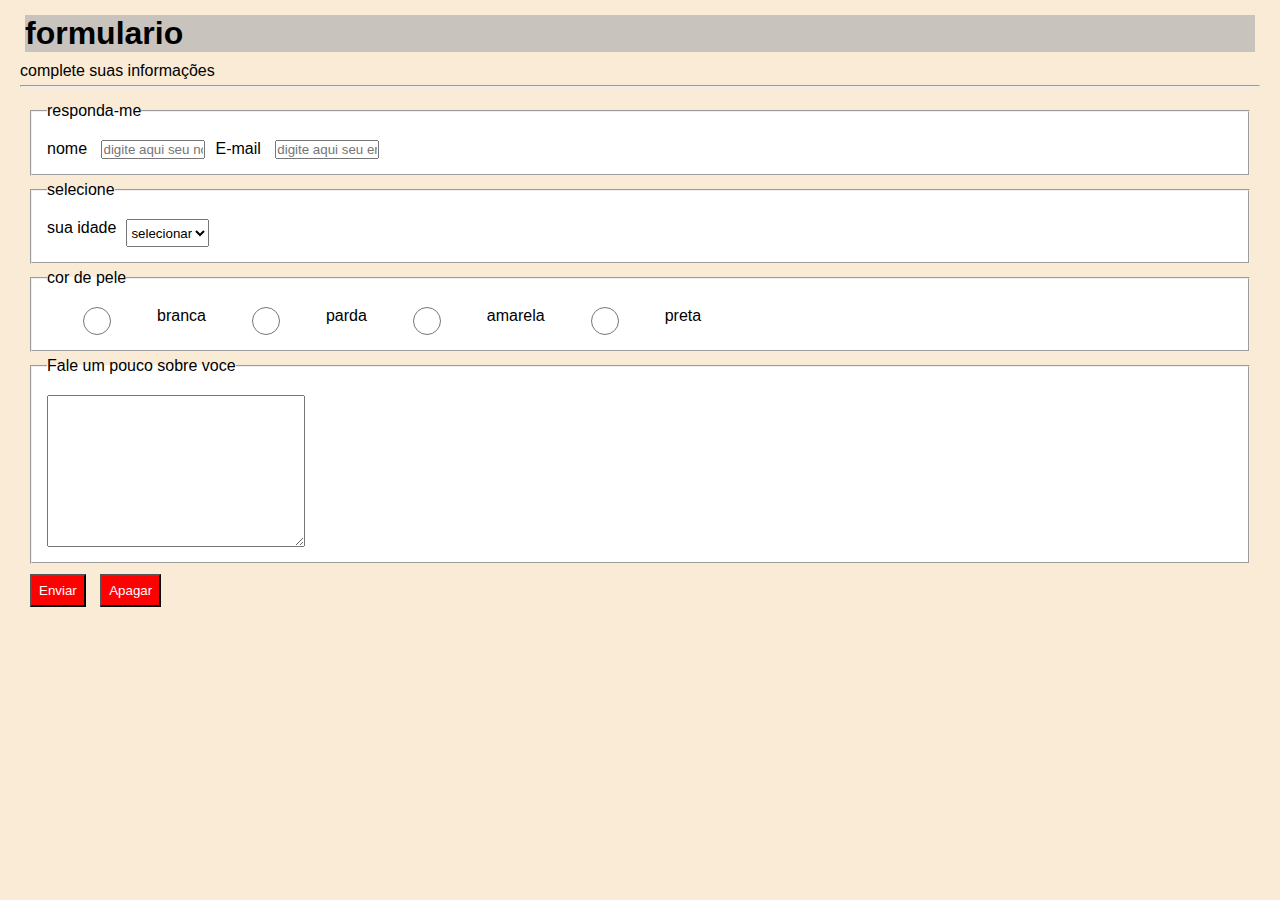
<file: ex013/index.html>
<!DOCTYPE html>
<html lang="pt-br">
<head>
    <meta charset="UTF-8">
    <meta name="viewport" content="width=device-width, initial-scale=1.0">

    <title>Document</title>
    <link rel="stylesheet" href="style.css">

</head>
<body>
    <header>
<h1> formulario </h1> 
<p>complete suas informações</p>
<hr>
    </header>

    <form action="#">
    <fieldset>
        <legend>responda-me</legend>
        <div class="dados pessoais">

        <label for="nome">nome</label>
        <input required placeholder="digite aqui seu nome" id="nome" type="text">
    </div>
    <div class="dados pessoais">
    <label for="id-email">E-mail</label>
    <input required placeholder="digite aqui seu email" type="email" id="id-email">
</div>
    </fieldset>

    <fieldset class="select">
        <legend>selecione</legend>

        
        <label for="">sua idade</label>
        <select name="" id="">
        <option selected disabled>selecionar</option>
        <option >-15</option>
        <option >17</option>
        <option>18</option>
        <option >19</option>
        <option>+20</option>
        </select>
        </div>
    </fieldset>
    <fieldset>
        <legend> cor de pele</legend>

        <input type="radio" name="bt-radio1">
        <label for="">branca</label>

        <input type="radio" name="bt-radio2">
        <label for="">parda</label>

        <input type="radio" name="bt-radio3">
        <label for="">amarela</label>

        <input type="radio"name="bt-radio4">
        <label for="">preta</label>
    </fieldset>



<fieldset>
    <legend>Fale um pouco sobre voce </legend>
    <textarea name=""  cols="30" rows="10"></textarea>
</fieldset>


    <button type="submit">Enviar</button>
    <button type="reset">Apagar</button>

    </form>

</body>
</body>
</html>
</file>
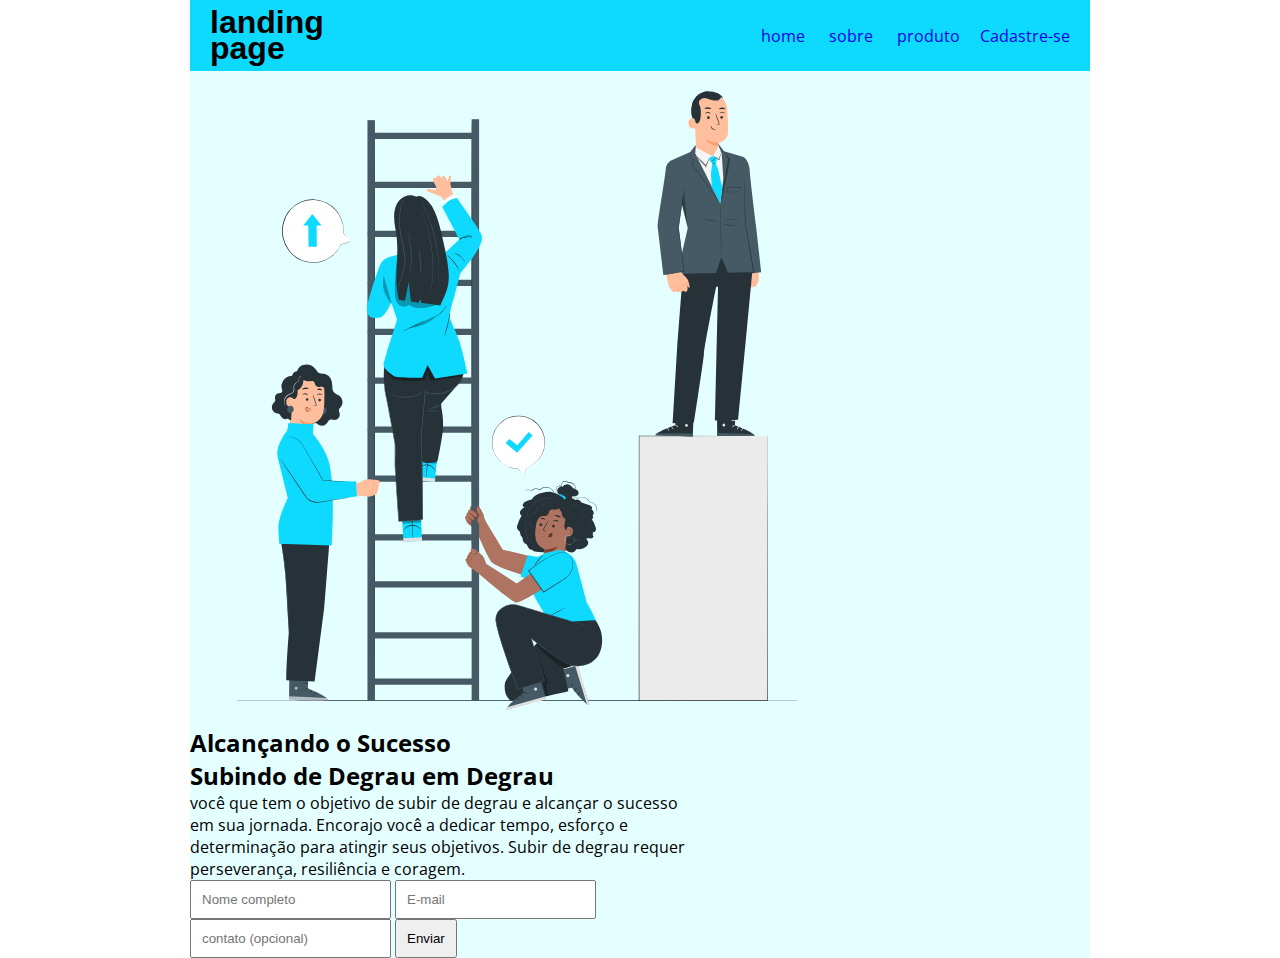
<file: EX015 projeto/index.html>
<!DOCTYPE html>
<html lang="pt-bt">
<head>
    <title>projeto ex015</title>
    <meta charset="UTF-8">
    <meta name="viewport" content="width=device-width, initial-scale=1.0">

    <link rel="stylesheet" href="style.css">
    <link href="https://fonts.googleapis.com/css?family=Open Sans" rel="stylesheet">
   
   
    
</head>
<body>
    <header>
        <h1>landing <br>page</h1>
        <div id="navegador">
               
        <nav>
            <a href="index.html">home</a>
            <a href="sobre.html">sobre</a>
            <a href="produto.html">produto</a>
        </nav>
        <a href="#">Cadastre-se</a>
        </div>
    </header>
    <main>
        <img src="Emancipation of women-pana (1).svg" alt="">
        <aside>
            <h2>Alcançando o Sucesso<br>Subindo de Degrau em Degrau</h2>
            <p> você que tem o objetivo de subir de degrau e alcançar o sucesso em sua jornada. Encorajo você a dedicar  tempo, esforço e determinação para atingir seus objetivos. Subir de degrau requer perseverança, resiliência e coragem.</p>
            <form action="#">
                <input type="text"placeholder="Nome completo">
                <input type="email"placeholder="E-mail">
                <input type="text"placeholder="contato (opcional)">
                <input type="submit"value="Enviar">
            </form>
        </aside>
    </main>
</body>
</html>
</file>
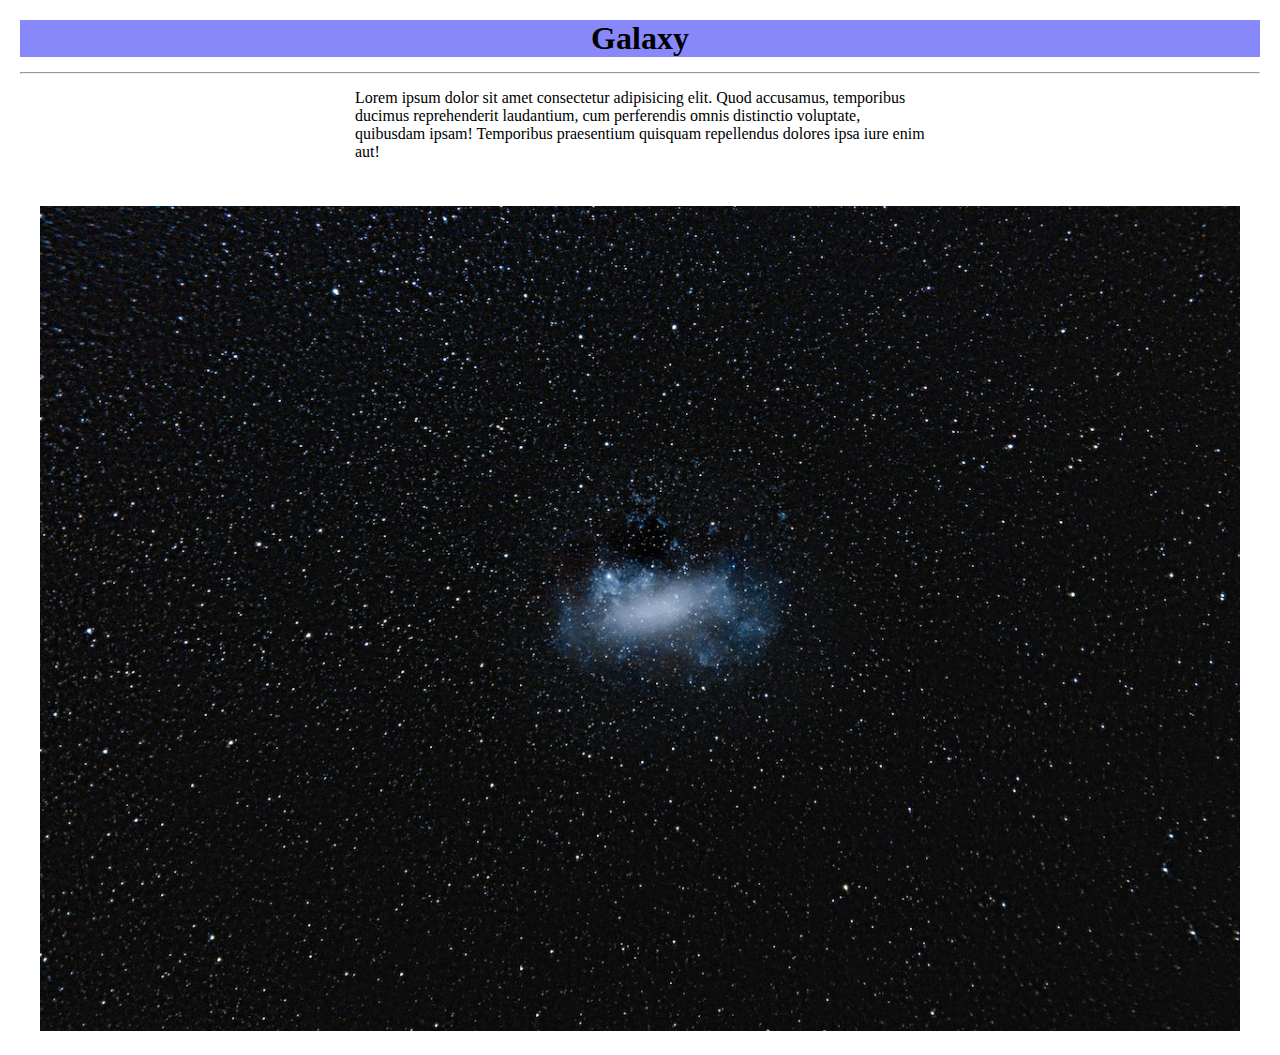
<file: EX016/index.html>
<!DOCTYPE html>
<html lang="pt-BR">
<head>
    <meta charset="UTF-8">
    <meta name="viewport" content="width=device-width, initial-scale=1.0">
    <link rel="stylesheet" href="style.css">
    <title>Document</title>
</head>
<body>
    <h1>Galaxy</h1>
    <hr>
    <p>Lorem ipsum dolor sit amet consectetur adipisicing elit. Quod accusamus, temporibus ducimus reprehenderit laudantium, cum perferendis omnis distinctio voluptate, quibusdam ipsam! Temporibus praesentium quisquam repellendus dolores ipsa iure enim aut!</p>
    <picture>
        <source media="(max-width:600px)" srcset="imgeditada.jpg">
        <img src="pexels-guilherme-lisboa-7375417.jpg" alt="">
    </picture>
    
</body>
</html>
</file>
<file: ex013/style.css>
*{
    margin:5px;
    padding: 0px;
}

body{
    background-color: antiquewhite;
    font-family:sans-serif;
}

header{
    margin:20px
    padding:10px
}

h1{
    font: size 1.6em;
    background-color: rgba(187, 183, 183, 0.781);
    margin: 10px;
}

form{
    margin: 15px;
}

div{
    margin:0px
}

fieldset{
    padding: 10px;
    margin-bottom:5px;
    display: flex;
    border: 1; background-color:white
    

}
legend{
    padding: 0px;

}

label{
    margin-bottom: 15px;
    
}
input{
    width: 100px;
}

.dados-nome{
    margin-right: 50px;
}

button{
    padding: 7px;
    background-color: red;
    color:white
}
.checagem-check1{
    display: flex;
    align-items: center;
    margin-bottom: 0%;
    background-color:black
}
</file>
<file: EX015 projeto/style.css>
*{
    margin: 0;
    padding: 0;
    text-decoration: none;
}
body{
    max-width: 900px;
    margin: 0 auto;
    font-family: 'Open Sans', sans-serif;
}
header{
    display: flex;
    justify-content: space-between;
    align-items: center;
    background-color:#0EDAFF;
    padding: 10px 20px;
}
h1{
    line-height:.8em;
    margin-right: 20px; 
    font-family: 'Noto Sans Thai Looped', sans-serif;

}
#navegador{
    display: flex;
}
nav a{
    margin-right: 20px;
}
main{
    background-color: rgba(0, 255, 255, 0.11);
   
}

aside{
    max-width: 600px;
}

@midia screen and (min-width){
    main
    {display:flex;
        flex-wrap:wrap;
        flex-direction:row-reverse;
    }
}
main img{
    width: 650px;
}

main p{
    width: 500px;
}
input{
    padding:10px;
    
    
}
</file>
<file: EX016/style.css>
*{
    padding: 0;
    margin: 0;
    box-sizing: border-box;
}
body{
    padding: 20px;
}
picture{
    padding-top: 30px;
    display: block;
    max-width: 1200px;
    margin: 0 auto;
}
img{
    width: 100%;
}
h1{
    background-color: rgba(66, 66, 248, 0.63);
    text-align: center;
    margin-bottom: 15px;
}
p{
    max-width: 600px;
    margin: 0 auto;
    padding: 15px;
}
</file>
